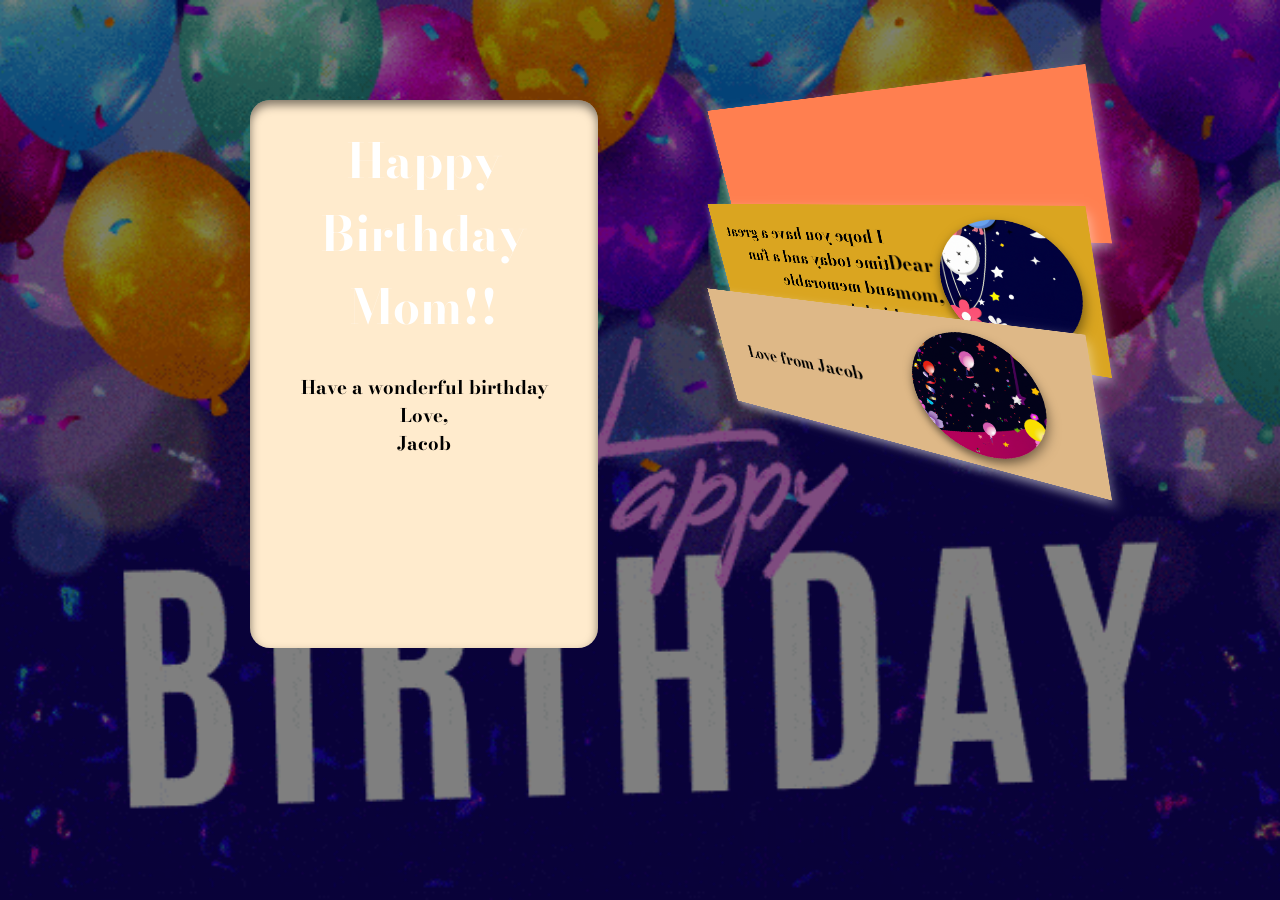
<file: index.html>
<!DOCTYPE html>
<html lang="en">
<head>
    <meta charset="UTF-8">
    <meta http-equiv="X-UA-Compatible" content="IE=edge">
    <meta name="viewport" content="width=device-width, initial-scale=1.0">
    <title>Happy Birthday!!</title>
    <link rel="stylesheet" href="style1.css">
</head>
<body>
    <div class="container">
        <div class="card">
            <div class="outside">
                <h1 class="titletext">Happy Birthday Mom!!</h1>
                <h3>Have a wonderful birthday </h3>
                <h3>Love,</h3>
                <h3>    Jacob</h3>
            </div>
            <div class="inside">
            </div>
        </div>

        <div class="block">
            <div class="frames frame1">
                
            </div>
            <div class="frames frame2">
                <img src="img2.png" alt="">
            <h2 >Dear mom,</h2> 
                <h3>I hope you have a great time today and a fun and memorable birthday</h3>
                
            </div>
            <div class="frames frame3">
                <img src="img.png" alt="">
                <h2 >Love from Jacob</H2>
            </div>
        </div>

    </div>

</body>
</html>
</file>
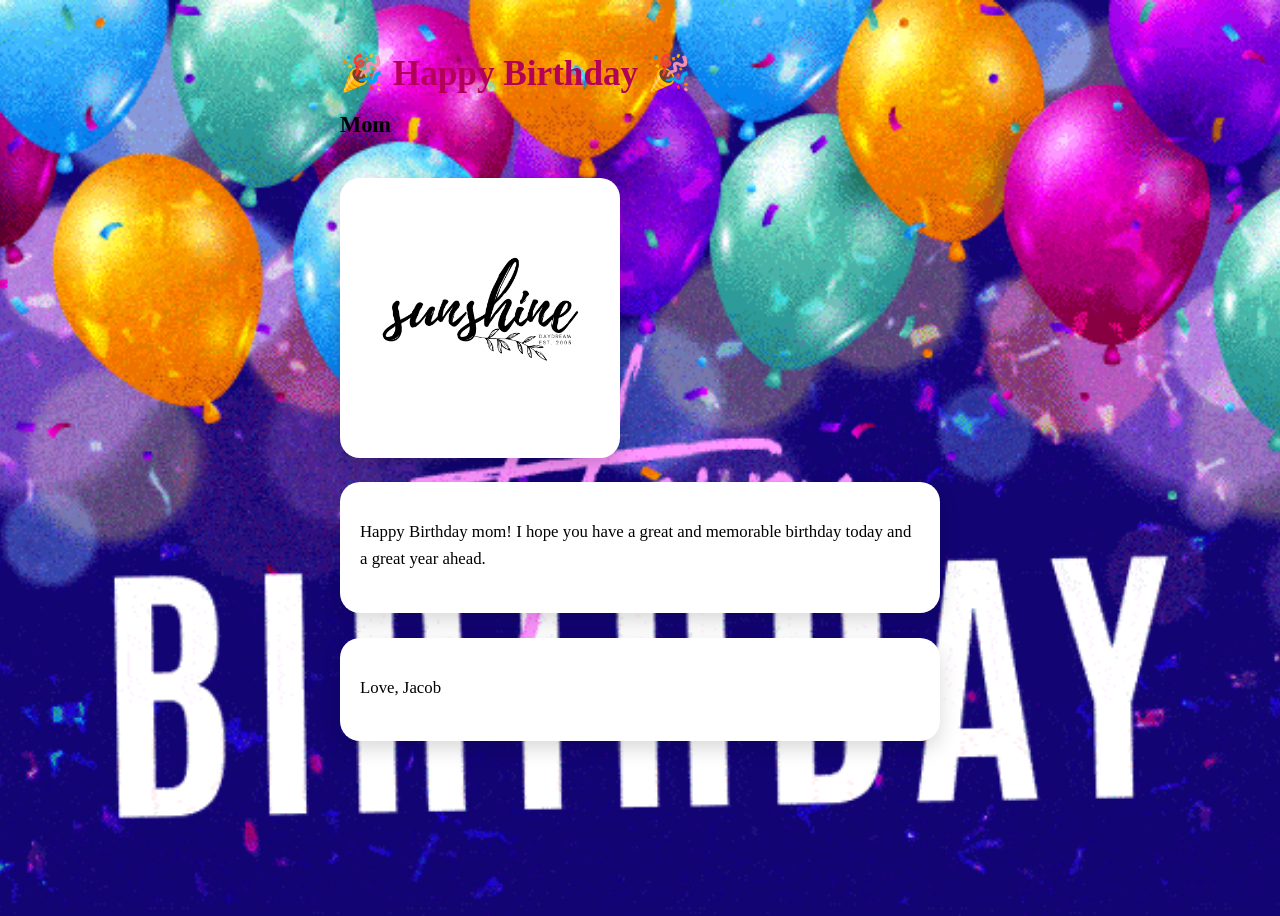
<file: mobile.html>
<!-- force rebuild -->
<!DOCTYPE html>
<html lang="en">
<head>
  <meta charset="UTF-8">
  <meta name="viewport" content="width=device-width, initial-scale=1.0">
  <title>Happy Birthday</title>

  <link href="https://fonts.googleapis.com/css2?family=Montserrat:wght@400;600&display=swap" rel="stylesheet">

  <style>
 body {
  min-height: 100vh;
  background-color: #000; /* fallback */
  background-image: url("top.gif");
  background-repeat: no-repeat;
  background-position: center top;
  background-size: cover;
}
    .container {
      max-width: 600px;
      margin: auto;
      padding: 20px;
    }

    h1 {
      font-size: 2.2rem;
      margin-bottom: 10px;
      color: #b30059;
    }

    h2 {
      font-size: 1.4rem;
      margin-bottom: 20px;
    }

    p {
      font-size: 1.05rem;
      line-height: 1.6;
      margin-bottom: 20px;
    }

    .photo {
      width: 100%;
      max-width: 280px;
      border-radius: 20px;
      margin: 20px auto;
      box-shadow: 0 8px 20px rgba(0,0,0,0.2);
    }

    .card {
      background: #fff;
      border-radius: 20px;
      padding: 20px;
      margin-bottom: 25px;
      box-shadow: 0 8px 20px rgba(0,0,0,0.15);
    }

    footer {
      font-size: 0.85rem;
      opacity: 0.7;
      margin-top: 20px;
    }
  </style>
</head>
<body>

  <div class="container">

    <h1>🎉 Happy Birthday 🎉</h1>
    <h2>Mom</h2>

    <img src="1.png" alt="Birthday Photo" class="photo">

    <div class="card">
      <p>
        Happy Birthday mom! I hope you have a great and memorable birthday today and a great year ahead.
      </p>
    </div>

    <div class="card">
      <p>
        Love, Jacob
      </p>
    </div>

    <footer>
      
    </footer>

  </div>

</body>
</html>
</file>
<file: style1.css>
@import url('https://fonts.googleapis.com/css2?family=Bodoni+Moda:ital@1&display=swap');
*{
    padding: 0;
    margin: 0;
    font-family: 'Bodoni Moda', serif;
}
body{
    height: 100vh;
    background: linear-gradient(rgba(0,0,0,0.5),rgba(0,0,0,0.5)),url(top.gif);
    background-position: center;
    background-repeat: no-repeat;
    background-size: cover;
}
.container{
    perspective: 1000px;
    max-width: 1200px;
    margin: auto;
    padding: 20px;
    position: relative;

}
.card {
    width: 300px;
    height: 500px;
    position: absolute;
    top: 100px;
    left: 230px;
    transition: 1s;
    transform-style: preserve-3d;
}
.card:hover{
    transform: rotateY(180deg);}
@media (max-width: 768px) {
  .card:hover {
    transform: none;
  }
}
.block{
    position: absolute;
    top:200px;
    right: 600px;
    perspective: 800px;
}
.outside,.inside{
    width: 100%;
    height: 100%;
    border-radius: 20px;
    text-align: center;
    padding: 1.5rem;
}
.outside{
    background-color: blanchedalmond;
    box-shadow: inset 0 5px 10px rgba(0,0,0,0.5);
    position: absolute;
    backface-visibility:hidden;
}
.outside h1 {
    font-size: 3rem;
    font-weight: bold;
    color: black !important; /* This forces it to white */
    margin-bottom: 30px;
}
.inside{
    background-color: rgb(255, 244, 79);
    box-shadow: inset 0 5px 10px rgba(0,0,0,0.5);
    transform: rotateY(180deg);
    backface-visibility: hidden;
}
.inside h3{
    font-size: 1.2rem;
    font-weight: bold;
    margin-top: 20px;
}
.frames{
    width: 400px;
    height: 150px;
    box-shadow: 0 5px 10px rgba(255, 255, 255, 0.5);
    display: flex;
    align-items: center;
    justify-content: space-around;
    padding: 0 0.8rem;

    transform: rotateY(-230deg) rotateX(20deg);
    position: absolute;
}
.frames img{
    width: 125px;
    height: 125px;
    border-radius: 50%;
    box-shadow: 0 5px 10px rgba(0,0,0,0.5);
}
.frames h2{
   font-size: 20px;
   font-weight: bold;
   transform: rotateY(180deg);
}
.frames:nth-child(1)
{
    top:-110px;
    z-index: -1;
    background-color: coral;
}
.frames:nth-child(2){
    background-color: goldenrod;
}
.frames:nth-child(3)
{
    top:100px;
    background-color: burlywood;

}

.titletext {
    color: white;
}
/* ===== MOBILE HARD RESET ===== */
@media (max-width: 768px) {

  * {
    transform: none !important;
  }

  body {
    height: auto;
    overflow-x: hidden;
  }

  .container {
    padding: 10px;
  }

  .card {
    position: relative;
    width: 100%;
    height: auto;
    margin: 20px auto;
  }

  .outside,
  .inside {
    position: relative;
    height: auto;
    backface-visibility: visible;
  }

  .block {
    position: relative;
    margin-top: 30px;
  }

  .frames {
    position: relative;
    width: 100%;
    height: auto;
    margin: 15px 0;
    flex-direction: column;
    text-align: center;
  }

  .frames img {
    width: 90px;
    height: 90px;
    margin-bottom: 10px;
  }

  .frames h2 {
    font-size: 1rem;
  }
}

h1 {
    color: white;
}

/* This targets the h1 inside .outside specifically and forces it to white */
.outside h1.titletext {
    color: white !important;
}

/* Also, fix the salmon rule in the middle of the file to be safe */
.outside h1 {
    color: white !important;
}
</file>
